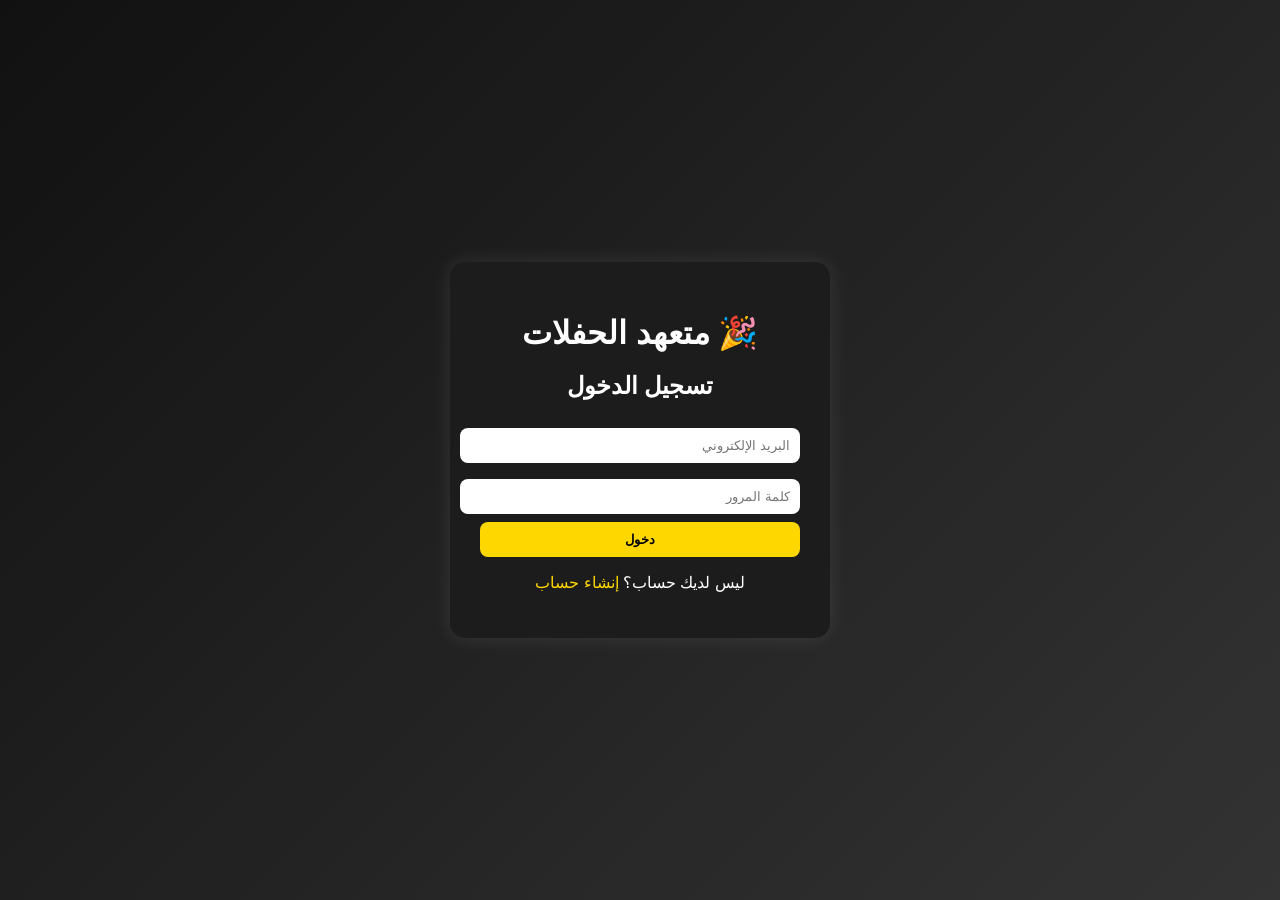
<file: index.html>
<!DOCTYPE html>
<html lang="ar" dir="rtl">
<head>
  <meta charset="UTF-8">
  <meta name="viewport" content="width=device-width, initial-scale=1.0">
  <title>تسجيل الدخول | متعهد الحفلات</title>

  <link rel="stylesheet" href="css/style.css">
</head>
<body>

  <div class="auth-wrapper">

    <div class="auth-box">

      <h1>🎉 متعهد الحفلات</h1>
      <h2>تسجيل الدخول</h2>

      <input type="email" id="email" placeholder="البريد الإلكتروني">
      <input type="password" id="password" placeholder="كلمة المرور">

      <button onclick="login()">دخول</button>

      <p id="message"></p>

      <p class="link">
        ليس لديك حساب؟
        <a href="signup.html">إنشاء حساب</a>
      </p>

    </div>

  </div>

  <script src="js/auth.js"></script>

</body>
</html>
</file>
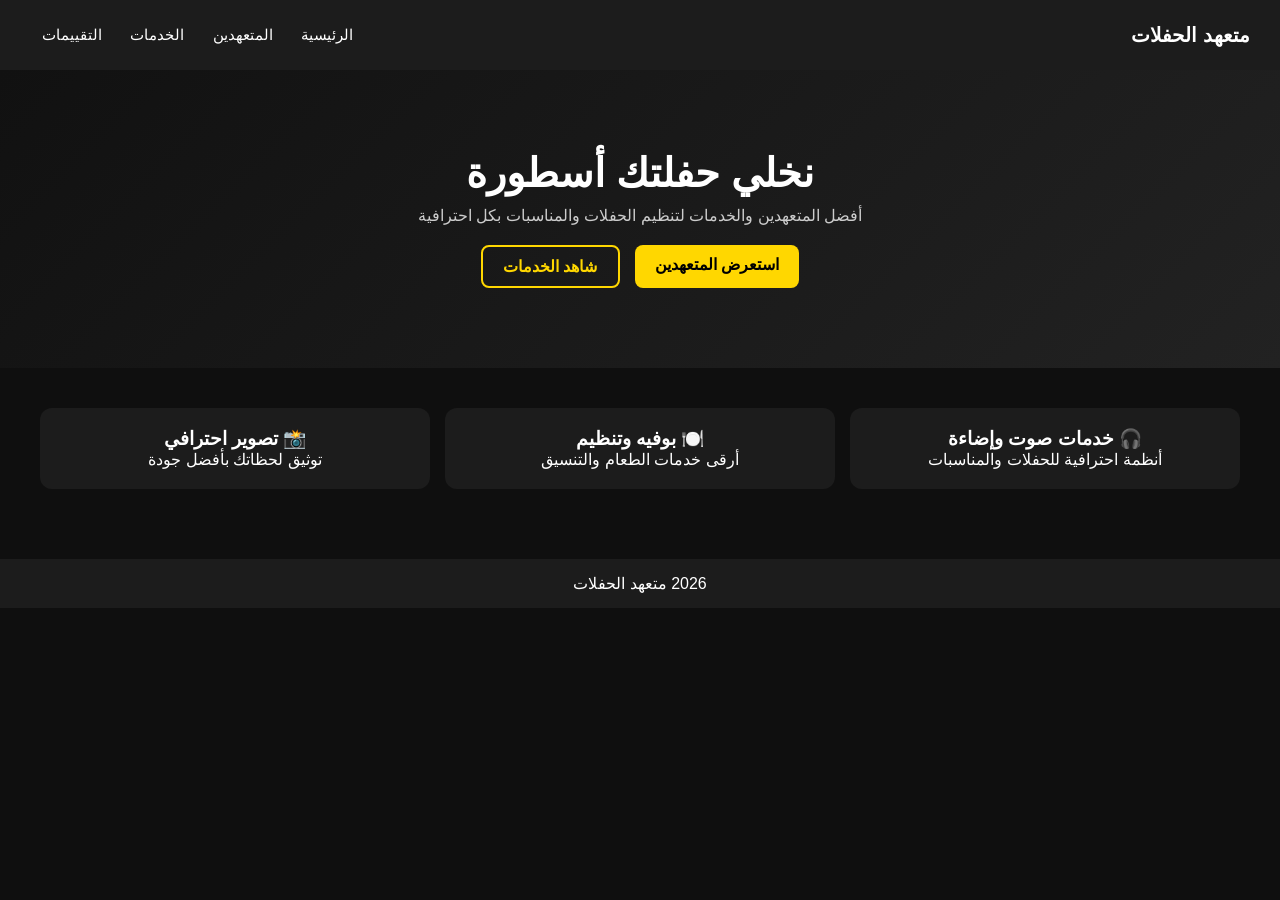
<file: home.html>
<!DOCTYPE html>
<html lang="ar" dir="rtl">
<head>
  <meta charset="UTF-8">
  <meta name="viewport" content="width=device-width, initial-scale=1.0">
  <title>الرئيسية | متعهد الحفلات</title>

  <link rel="stylesheet" href="../css/home.css">
  <link rel="stylesheet" href="../css/main.css">
</head>

<body>

<!-- Header -->
<header class="header">
  <div class="logo">متعهد الحفلات</div>

  <nav class="nav">
    <a href="../home.html">الرئيسية</a>
    <a href="../pages/contractors.html">المتعهدين</a>
    <a href="../pages/service.html">الخدمات</a>
    <a href="../pages/rating.html">التقييمات</a>
  </nav>
</header>

<!-- Hero Section -->
<section class="hero">
  <h1>نخلي حفلتك أسطورة </h1>
  <p>أفضل المتعهدين والخدمات لتنظيم الحفلات والمناسبات بكل احترافية</p>

  <div class="hero-buttons">
    <a href="../pages/contractors.html" class="btn">استعرض المتعهدين</a>
    <a href="../pages/service.html" class="btn outline">شاهد الخدمات</a>
  </div>
</section>

<!-- Features -->
<section class="features">

  <div class="feature">
    <h3>🎧 خدمات صوت وإضاءة</h3>
    <p>أنظمة احترافية للحفلات والمناسبات</p>
  </div>

  <div class="feature">
    <h3>🍽️ بوفيه وتنظيم</h3>
    <p>أرقى خدمات الطعام والتنسيق</p>
  </div>

  <div class="feature">
    <h3>📸 تصوير احترافي</h3>
    <p>توثيق لحظاتك بأفضل جودة</p>
  </div>

</section>

<!-- Footer -->
<footer class="footer">
  <p> 2026 متعهد الحفلات  </p>
</footer>

</body>
</html>
</file>
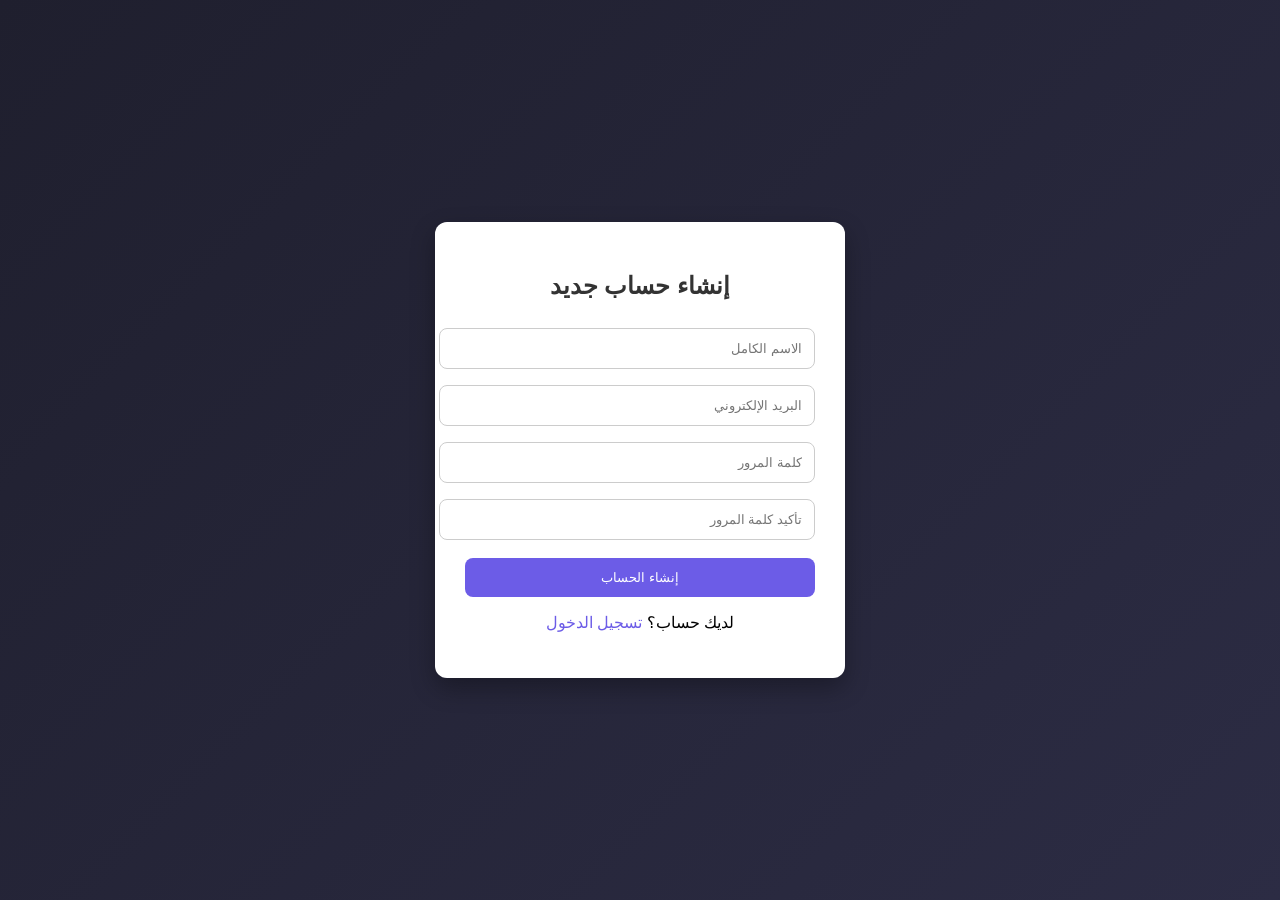
<file: signup.html>
<!DOCTYPE html>
<html lang="ar" dir="rtl">
<head>
  <meta charset="UTF-8">
  <meta name="viewport" content="width=device-width, initial-scale=1.0">
  <title>إنشاء حساب</title>
  <link rel="stylesheet" href="css/index.css">
</head>

<body>

<div class="auth-container">

  <h2>إنشاء حساب جديد</h2>

  <form onsubmit="register(event)">

    <input type="text" id="name" placeholder="الاسم الكامل" required>

    <input type="email" id="email" placeholder="البريد الإلكتروني" required>

    <input type="password" id="password" placeholder="كلمة المرور" required>

    <input type="password" id="confirmPassword" placeholder="تأكيد كلمة المرور" required>

    <button type="submit">إنشاء الحساب</button>

    <p id="message"></p>

  </form>

  <p>
    لديك حساب؟
    <a href="index.html">تسجيل الدخول</a>
  </p>

</div>

<script src="js/auth.js"></script>
</body>
</html>
</file>
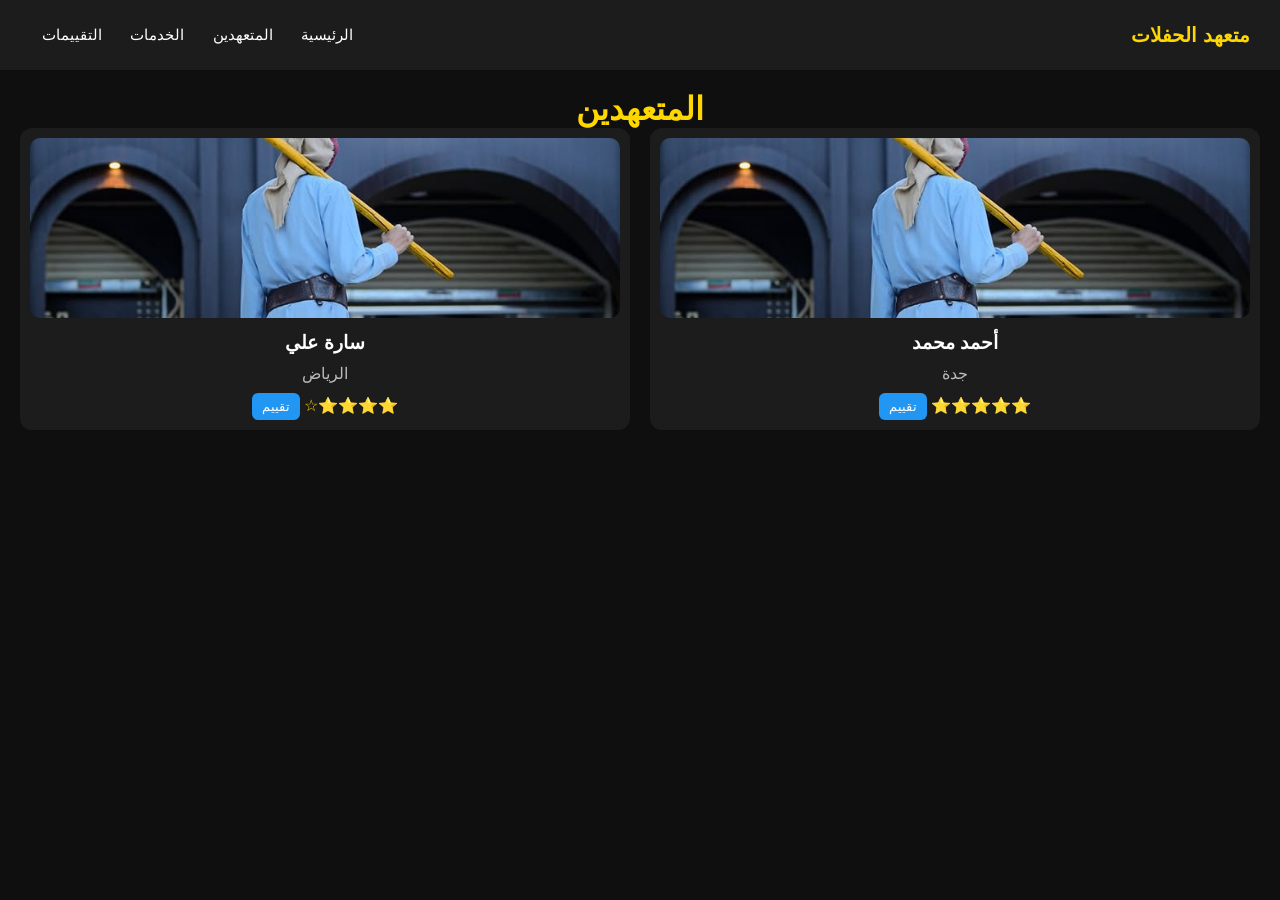
<file: pages/contractors.html>
<!DOCTYPE html>
<html lang="ar" dir="rtl">
<head>
  <meta charset="UTF-8">
  <meta name="viewport" content="width=device-width, initial-scale=1.0">
  <title>المتعهدين</title>

<link rel="stylesheet" href="../css/contractors.css">
<link rel="stylesheet" href="../css/main.css">
</head>

<body>

<header class="header">
  <div class="logo">متعهد الحفلات</div>

  <nav class="nav">
    <a href="../home.html">الرئيسية</a>
    <a href="../pages/contractors.html">المتعهدين</a>
    <a href="../pages/service.html">الخدمات</a>
    <a href="../pages/rating.html">التقييمات</a>
  </nav>
</header>

<main class="container">

  <h1>المتعهدين</h1>

  <!-- <div class="actions">
    <button>➕ إضافة</button>
    <button>✏️ تعديل</button>
    <button>🗑️ حذف</button>
  </div> -->

  <div class="grid">

    <div class="card" onclick="showDetails(this)">
      <img src="../assets/images/akawah.ye_14040430_001553756.jpg">
      <h3>أحمد محمد</h3>
      <p>جدة</p>
      <span>⭐⭐⭐⭐⭐</span>
      <button onclick="openRatingModal(event)">تقييم</button>
    </div>

    <div class="card" onclick="showDetails(this)">
      <img src="../assets/images/akawah.ye_14040430_001553756.jpg">
      <h3>سارة علي</h3>
      <p>الرياض</p>
      <span>⭐⭐⭐⭐☆</span>
      <button onclick="openRatingModal(event)">تقييم</button>
    </div>

  </div>

</main>

<!-- Modal تفاصيل -->
<div id="vendorModal" class="modal">
  <div class="modal-box">
    <span onclick="closeModal()">✖</span>

    <h3 id="mName"></h3>
    <p id="mLocation"></p>
    <p id="mPhone"></p>
    <p id="mEmail"></p>
    <p id="mServices"></p>

  </div>
</div>

<!-- Modal تقييم -->
<div id="ratingModal" class="modal">
  <div class="modal-box">
    <span onclick="closeRatingModal()">✖</span>

    <h3>إضافة تقييم</h3>

    <textarea id="ratingText" placeholder="اكتب تقييمك..."></textarea>

    <select id="ratingStars">
      <option value="1">⭐</option>
      <option value="2">⭐⭐</option>
      <option value="3">⭐⭐⭐</option>
      <option value="4">⭐⭐⭐⭐</option>
      <option value="5">⭐⭐⭐⭐⭐</option>
    </select>

    <button onclick="submitRating()">إرسال</button>

  </div>
</div>

<script src="../js/app.js"></script>
</body>
</html>
</file>
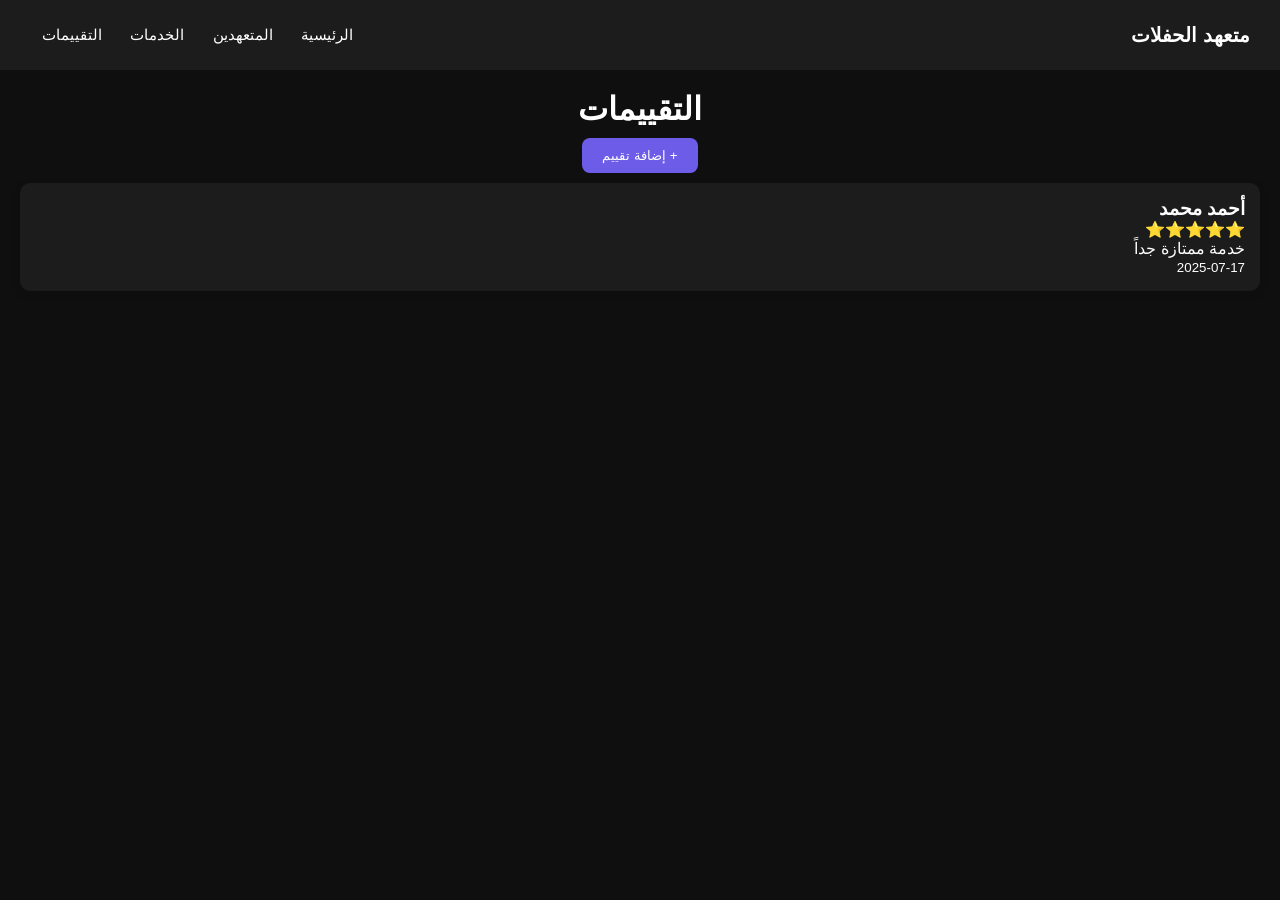
<file: pages/rating.html>
<!DOCTYPE html>
<html lang="ar" dir="rtl">
<head>
  <meta charset="UTF-8">
  <meta name="viewport" content="width=device-width, initial-scale=1.0">
  <title>التقييمات</title>
  <link rel="stylesheet" href="../css/rating.css">
  <link rel="stylesheet" href="../css/main.css">
</head>

<body>

<header class="header">
  <div class="logo">متعهد الحفلات</div>

  <nav class="nav">
    <a href="../home.html">الرئيسية</a>
    <a href="../pages/contractors.html">المتعهدين</a>
    <a href="../pages/service.html">الخدمات</a>
    <a href="../pages/rating.html">التقييمات</a>
  </nav>
</header>
<main class="container">

  <h1>التقييمات</h1>

  <button class="add-btn" onclick="openModal()">+ إضافة تقييم</button>

  <div id="ratingsList" class="ratings">

    <div class="card">
      <h3>أحمد محمد</h3>
      <div>⭐⭐⭐⭐⭐</div>
      <p>خدمة ممتازة جداً</p>
      <small>2025-07-17</small>
    </div>

  </div>

  

</main>

<!-- Modal -->
<div id="ratingModal" class="modal">
  <div class="modal-box">

    <span onclick="closeModal()">✖</span>

    <h3>إضافة تقييم</h3>

    <form onsubmit="addRating(event)">

      <input type="text" id="name" placeholder="اسم العميل" required>

      <select id="stars" required>
        <option value="5">⭐⭐⭐⭐⭐</option>
        <option value="4">⭐⭐⭐⭐</option>
        <option value="3">⭐⭐⭐</option>
        <option value="2">⭐⭐</option>
        <option value="1">⭐</option>
      </select>

      <textarea id="comment" placeholder="اكتب تعليقك..." required></textarea>

      <button type="submit">إرسال</button>

    </form>

  </div>
</div>

<script src="../js/rating.js"></script>
</body>
</html>
</file>
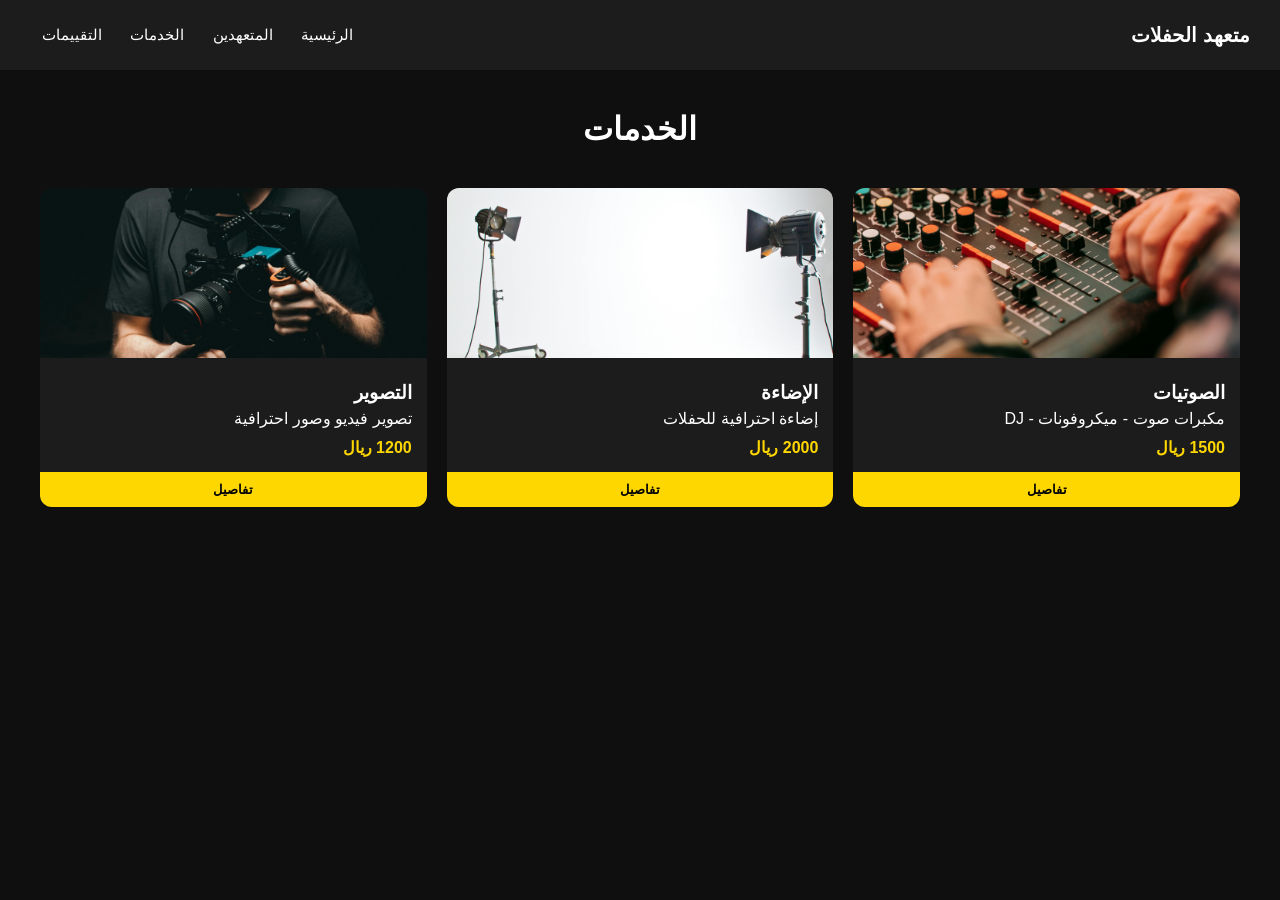
<file: pages/service.html>
<!DOCTYPE html>
<html lang="ar" dir="rtl">
<head>
  <meta charset="UTF-8">
  <title>الخدمات</title>

  <link rel="stylesheet" href="../css/service.css">
  <link rel="stylesheet" href="../css/main.css">
</head>

<body>

<header class="header">
  <div class="logo">متعهد الحفلات</div>

  <nav class="nav">
    <a href="../home.html">الرئيسية</a>
    <a href="../pages/contractors.html">المتعهدين</a>
    <a href="../pages/service.html">الخدمات</a>
    <a href="../pages/rating.html">التقييمات</a>
  </nav>
</header>

<main class="container">

  <h1>الخدمات</h1>

  <div id="servicesGrid" class="grid"></div>

</main>

<!-- Modal -->
<div id="serviceModal" class="modal">
  <div class="modal-box">
    <span onclick="closeServiceModal()">✖</span>

    <h3 id="serviceTitle"></h3>
    <p id="serviceDesc"></p>
    <p id="servicePrice"></p>

    <div id="contractorsList"></div>

    <button onclick="selectService()">اختيار الخدمة</button>
  </div>
</div>

<script src="../js/service.js"></script>

</body>
</html>
</file>
<file: css/style.css>
body {
  margin: 0;
  font-family: Arial;
  background: linear-gradient(135deg, #111, #333);
  color: white;
}

.auth-wrapper {
  height: 100vh;
  display: flex;
  justify-content: center;
  align-items: center;
}

.auth-box {
  background: #1c1c1c;
  padding: 30px;
  border-radius: 15px;
  width: 320px;
  text-align: center;
  box-shadow: 0 0 20px rgba(255,255,255,0.1);
}

.auth-box h1 {
  margin-bottom: 10px;
}

.auth-box input {
  width: 100%;
  padding: 10px;
  margin: 8px 0;
  border: none;
  border-radius: 8px;
}

.auth-box button {
  width: 100%;
  padding: 10px;
  background: gold;
  border: none;
  cursor: pointer;
  border-radius: 8px;
  font-weight: bold;
}

.link a {
  color: gold;
  text-decoration: none;
}
</file>
<file: css/home.css>
body {
  margin: 0;
  font-family: Arial;
  background: #0f0f0f;
  color: white;
}

/* Header */
.header {
  display: flex;
  justify-content: space-between;
  padding: 15px 25px;
  background: #1c1c1c;
  align-items: center;
}

.logo {
  font-size: 20px;
  font-weight: bold;
}

nav a {
  color: white;
  margin: 0 10px;
  text-decoration: none;
  transition: 0.3s;
}

nav a:hover {
  color: gold;
}

/* Hero */
.hero {
  text-align: center;
  padding: 80px 20px;
  background: linear-gradient(135deg, #111, #222);
}

.hero h1 {
  font-size: 40px;
  margin-bottom: 10px;
}

.hero p {
  color: #ccc;
  margin-bottom: 20px;
}

.hero-buttons {
  display: flex;
  justify-content: center;
  gap: 15px;
}

.btn {
  background: gold;
  color: black;
  padding: 10px 20px;
  text-decoration: none;
  border-radius: 8px;
  font-weight: bold;
}

.btn.outline {
  background: transparent;
  border: 2px solid gold;
  color: gold;
}

/* Features */
.features {
  display: grid;
  grid-template-columns: repeat(auto-fit, minmax(250px, 1fr));
  gap: 15px;
  padding: 40px;
}

.feature {
  background: #1c1c1c;
  padding: 20px;
  border-radius: 12px;
  text-align: center;
}

/* Footer */
.footer {
  text-align: center;
  padding: 15px;
  background: #1c1c1c;
  margin-top: 30px;
}
</file>
<file: css/main.css>
/* ====== Reset ====== */
* {
  margin: 0;
  padding: 0;
  box-sizing: border-box;
  font-family: Arial;
}

/* ====== Body (خلفية موحدة لكل الصفحات) ====== */
body {
  background: #0f0f0f;
  direction: rtl;
  color: white;
}

/* ====== Header ====== */
.header {
  background: #1c1c1c;
  color: white;

  height: 70px;              /* نفس الحجم لكل الصفحات */
  display: flex;
  align-items: center;
  justify-content: space-between;

  padding: 0 30px;
}

/* Logo */
.logo {
  font-size: 20px;
  font-weight: bold;
}

/* Nav */
.nav a {
  color: white;
  text-decoration: none;
  margin: 0 12px;
  font-size: 15px;
  transition: 0.3s;
}

.nav a:hover {
  color: #00cec9;
}

/* ====== Container موحد ====== */
.container {
  padding: 20px;
}
</file>
<file: css/index.css>
body {
  font-family: Arial, sans-serif;
  background: linear-gradient(135deg, #1f1f2e, #2c2c44);
  margin: 0;
  display: flex;
  justify-content: center;
  align-items: center;
  height: 100vh;
  direction: rtl;
}

.auth-container {
  background: #fff;
  padding: 30px;
  width: 350px;
  border-radius: 12px;
  box-shadow: 0 10px 25px rgba(0,0,0,0.3);
  text-align: center;
}

.auth-container h2 {
  margin-bottom: 20px;
  color: #333;
}

.auth-container input {
  width: 100%;
  padding: 12px;
  margin: 8px 0;
  border: 1px solid #ccc;
  border-radius: 8px;
  outline: none;
}

.auth-container input:focus {
  border-color: #6c5ce7;
}

.auth-container button {
  width: 100%;
  padding: 12px;
  background: #6c5ce7;
  color: white;
  border: none;
  border-radius: 8px;
  cursor: pointer;
  margin-top: 10px;
  transition: 0.3s;
}

.auth-container button:hover {
  background: #574b90;
}

.auth-container a {
  color: #6c5ce7;
  text-decoration: none;
}
</file>
<file: css/contractors.css>
body {
  margin: 0;
  font-family: Arial;
  background: #0f0f0f;
  color: white;
}

/* ===== Header ===== */
.header {
  display: flex;
  justify-content: space-between;
  align-items: center;
  padding: 15px;
  background: #1c1c1c;
}

.logo {
  color: gold;
  font-weight: bold;
}

nav a {
  color: white;
  margin: 0 10px;
  text-decoration: none;
}

nav a:hover {
  color: gold;
}

/* ===== Container ===== */
.container {
  padding: 20px;
}

h1 {
  text-align: center;
  color: gold;
}

/* ===== Buttons ===== */
.actions {
  text-align: center;
  margin: 15px 0;
}

.actions button {
  padding: 10px 15px;
  margin: 5px;
  border: none;
  border-radius: 8px;
  background: gold;
  cursor: pointer;
}

/* ===== Grid ===== */
.grid {
  display: grid;
  grid-template-columns: repeat(auto-fit, minmax(250px, 1fr));
  gap: 20px;
}

/* ===== Card ===== */
.card {
  background: #1c1c1c;
  border-radius: 12px;
  text-align: center;
  padding: 10px;
  cursor: pointer;
  transition: 0.3s;
}

.card:hover {
  transform: translateY(-5px);
}

.card img {
  width: 100%;
  height: 180px;
  object-fit: cover;
  border-radius: 10px;
}

.card h3 {
  margin: 10px 0;
}

.card p {
  color: #bbb;
}

.card span {
  color: gold;
}

/* ===== Buttons inside card ===== */
.card button {
  margin-top: 10px;
  padding: 6px 10px;
  border: none;
  background: #2196f3;
  color: white;
  border-radius: 6px;
}

/* ===== Modal ===== */
.modal {
  display: none;
  position: fixed;
  inset: 0;
  background: rgba(0,0,0,0.8);
  justify-content: center;
  align-items: center;
}

.modal-box {
  background: white;
  color: black;
  padding: 20px;
  border-radius: 10px;
  width: 300px;
}

.modal-box span {
  cursor: pointer;
  float: left;
  font-size: 20px;
}
</file>
<file: css/rating.css>
body {
  margin: 0;
  font-family: Arial;
  background: #f1f2f6;
  direction: rtl;
}

/* Header */
header {
  background: #2d3436;
  color: white;
  padding: 15px 30px;
  display: flex;
  justify-content: space-between;
  align-items: center;
}

header nav a {
  color: white;
  margin: 0 10px;
  text-decoration: none;
}

header nav a:hover {
  color: #00cec9;
}

/* Container */
.container {
  padding: 20px;
}

/* Title */
h1 {
  text-align: center;
}

/* Button */
.add-btn {
  display: block;
  margin: 10px auto;
  padding: 10px 20px;
  background: #6c5ce7;
  color: white;
  border: none;
  border-radius: 8px;
  cursor: pointer;
}

/* Ratings */
.ratings {
  display: grid;
  grid-template-columns: repeat(auto-fit, minmax(250px, 1fr));
  gap: 15px;
}

/* Card */
.card {
  background: #1c1c1c;
  padding: 15px;
  border-radius: 10px;
  box-shadow: 0 3px 10px rgba(0,0,0,0.1);
}

/* Modal */
.modal {
  display: none;
  position: fixed;
  inset: 0;
  background: rgba(0,0,0,0.6);
  justify-content: center;
  align-items: center;
}

/* Box */
.modal-box {
  background: #1c1c1c;
  padding: 20px;
  width: 350px;
  border-radius: 10px;
  position: relative;
}

/* Close */
.modal-box span {
  position: absolute;
  top: 10px;
  left: 10px;
  cursor: pointer;
}

/* Inputs */
.modal-box input,
.modal-box textarea,
.modal-box select {
  width: 100%;
  margin: 8px 0;
  padding: 10px;
  border: 1px solid #ddd;
  border-radius: 6px;
}

/* Button */
.modal-box button {
  width: 100%;
  padding: 10px;
  background: #0984e3;
  border: none;
  color: white;
  cursor: pointer;
}
</file>
<file: css/service.css>
body {
  margin: 0;
  font-family: Arial;
  background: #0f0f0f;
  color: white;
  direction: rtl;
}

/* Header */
.header {
  display: flex;
  justify-content: space-between;
  padding: 15px 25px;
  background: #1c1c1c;
  align-items: center;
}

.logo {
  font-size: 18px;
  font-weight: bold;
}

nav a {
  color: white;
  margin: 0 10px;
  text-decoration: none;
  transition: 0.3s;
}

nav a:hover {
  color: gold;
}

/* Title */
h1 {
  text-align: center;
  margin: 20px 0;
}

/* Grid */
.grid {
  display: grid;
  grid-template-columns: repeat(auto-fit, minmax(260px, 1fr));
  gap: 20px;
  padding: 20px;
}

/* Card */
.card {
  background: #1c1c1c;
  border-radius: 12px;
  overflow: hidden;
  transition: 0.3s;
  cursor: pointer;
}

.card:hover {
  transform: scale(1.05);
}

.card img {
  width: 100%;
  height: 170px;
  object-fit: cover;
}

.card-content {
  padding: 15px;
}

.card h3 {
  margin: 5px 0;
}

.price {
  color: gold;
  margin-top: 10px;
  font-weight: bold;
}

/* Button */
.choose-btn {
  width: 100%;
  padding: 10px;
  border: none;
  background: gold;
  color: black;
  cursor: pointer;
  font-weight: bold;
}

/* Modal */
.modal {
  position: fixed;
  inset: 0;
  background: rgba(0,0,0,0.8);
  display: none;
  justify-content: center;
  align-items: center;
}

.modal-box {
  background: white;
  color: black;
  padding: 20px;
  border-radius: 12px;
  width: 320px;
  text-align: center;
}

.modal-box span {
  float: left;
  cursor: pointer;
}
</file>
